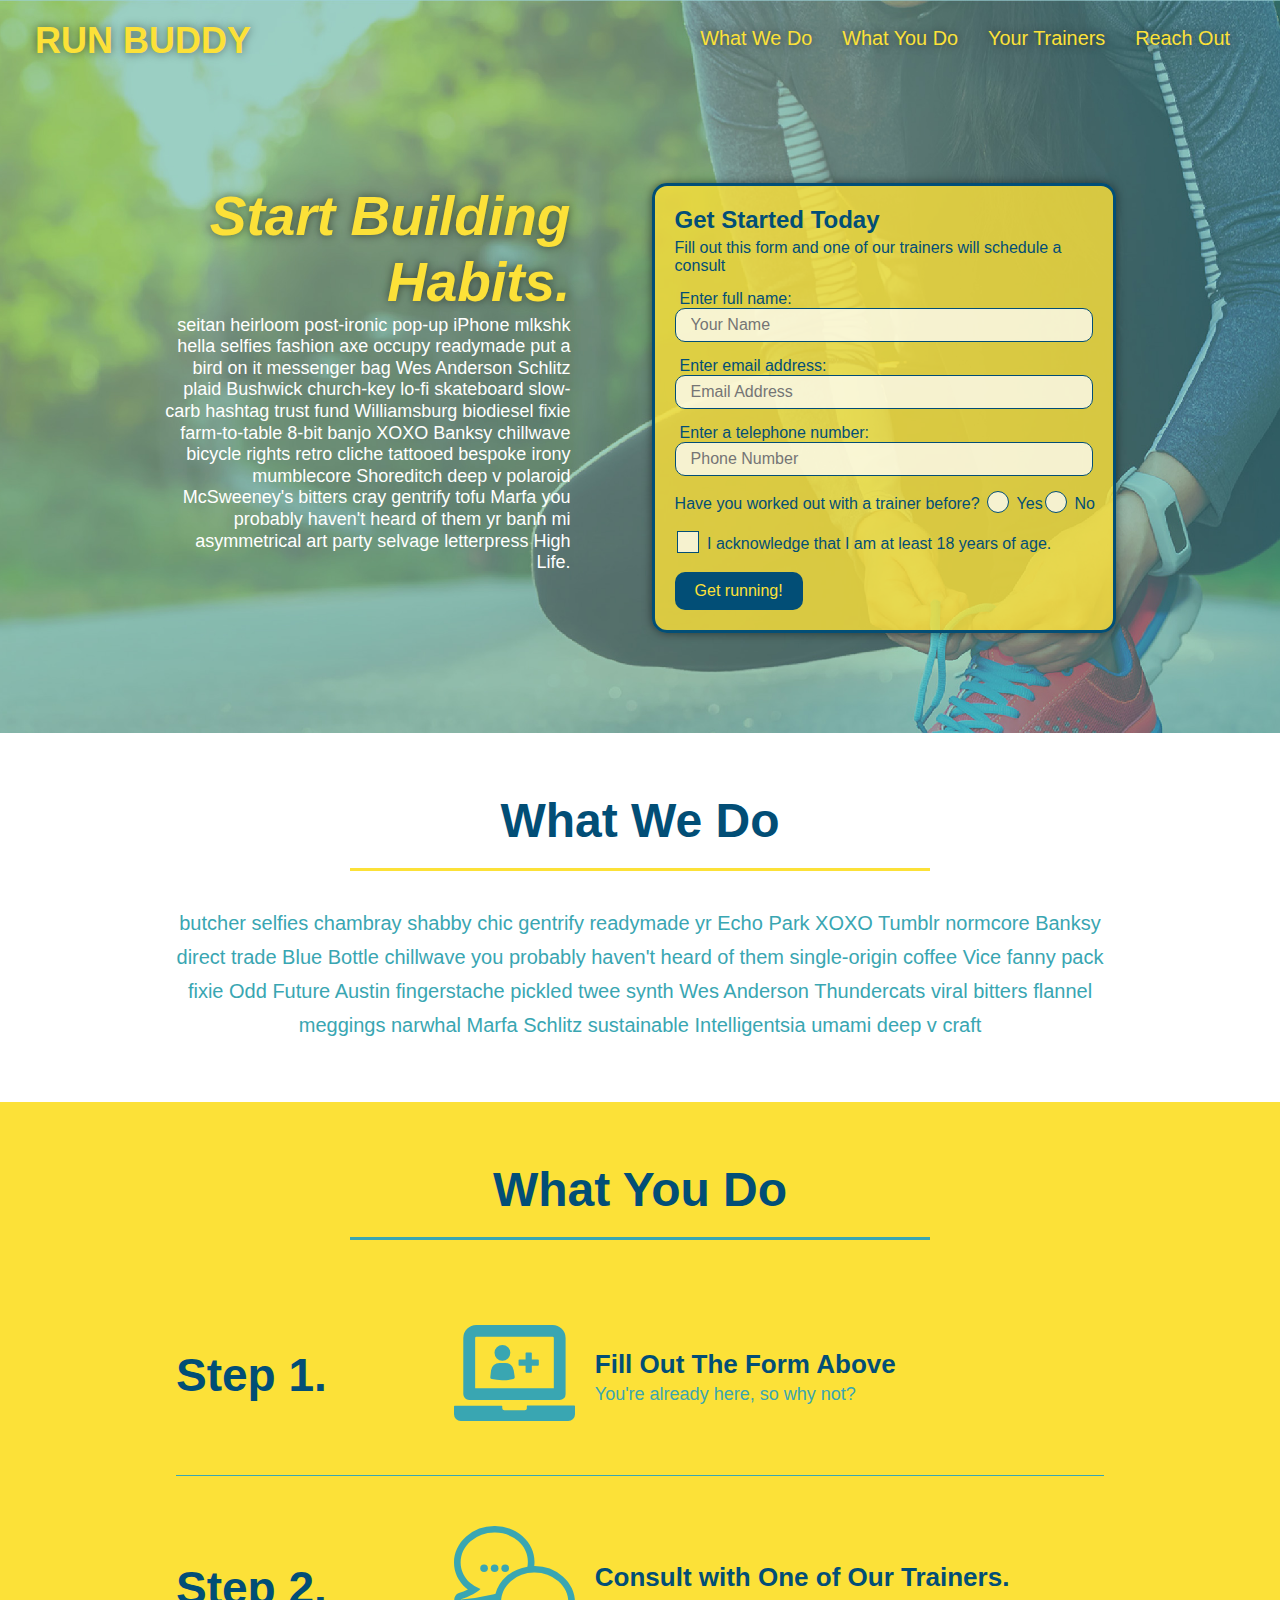
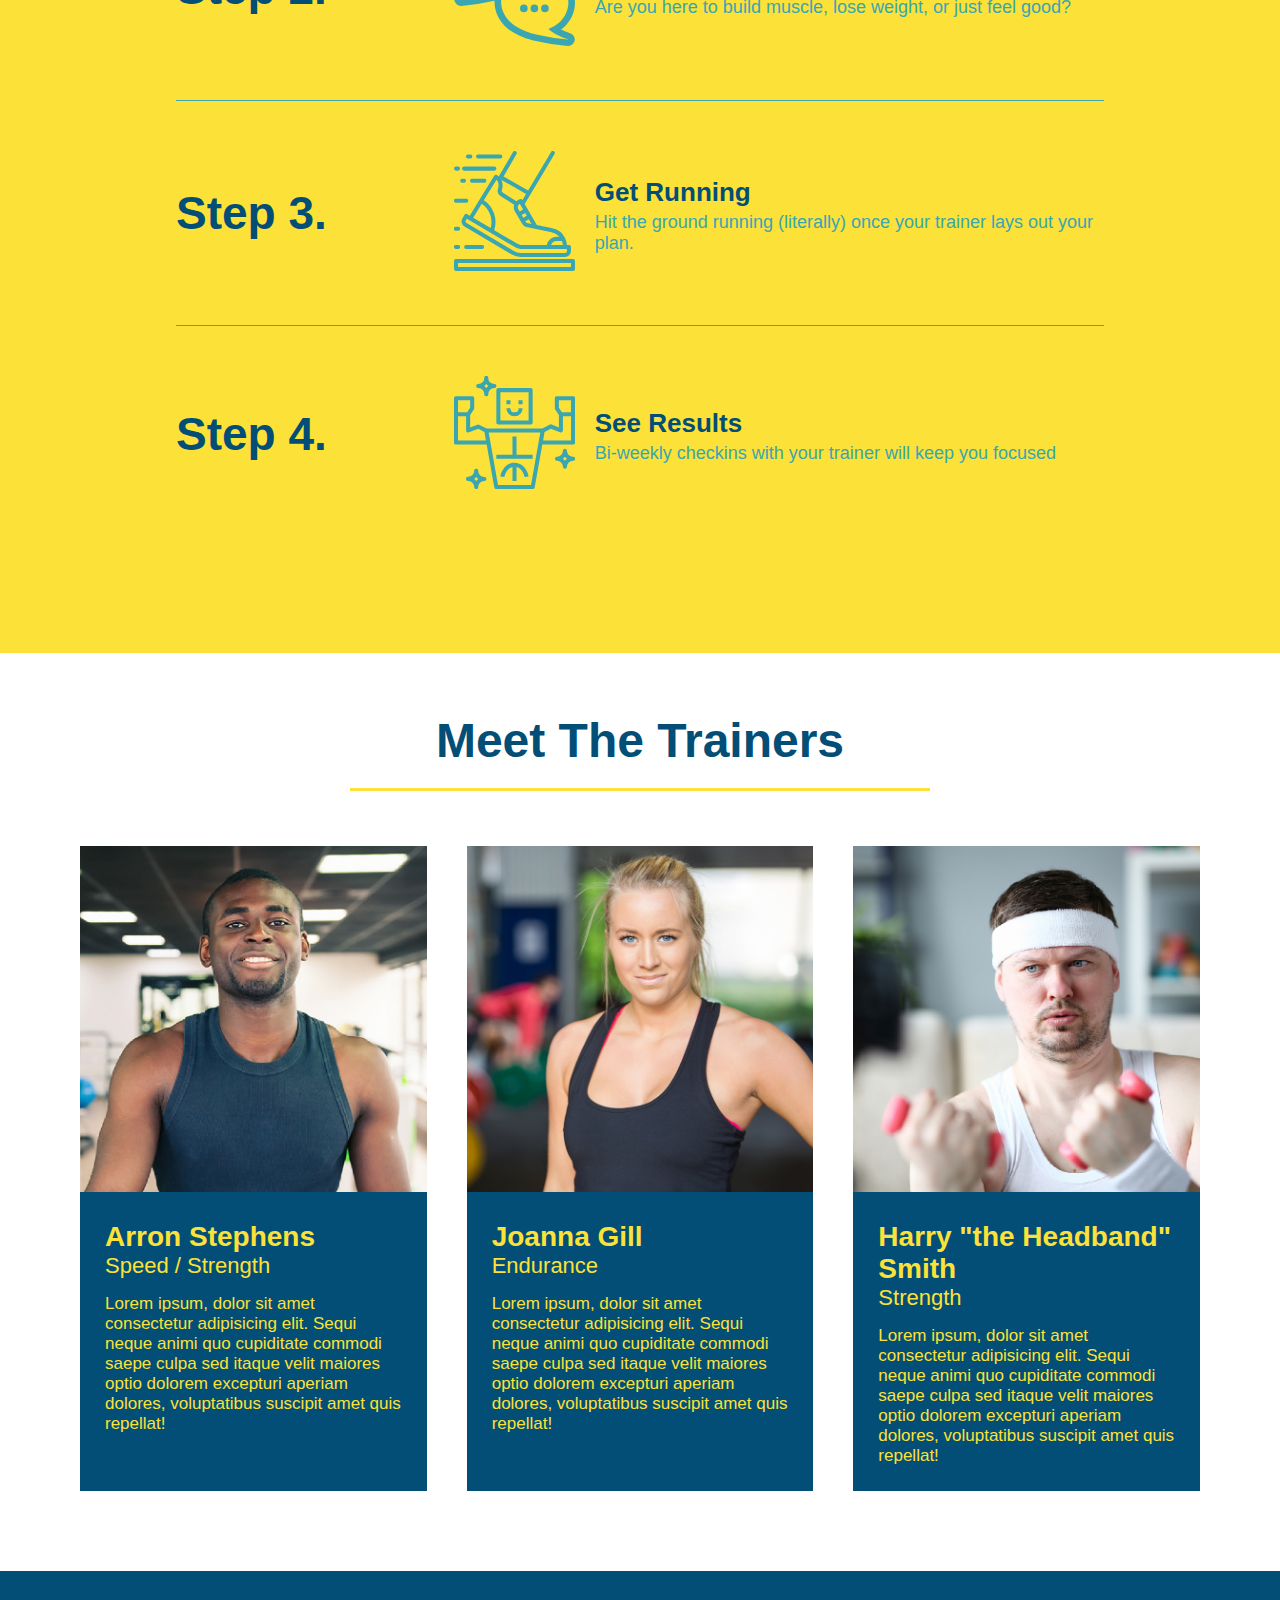
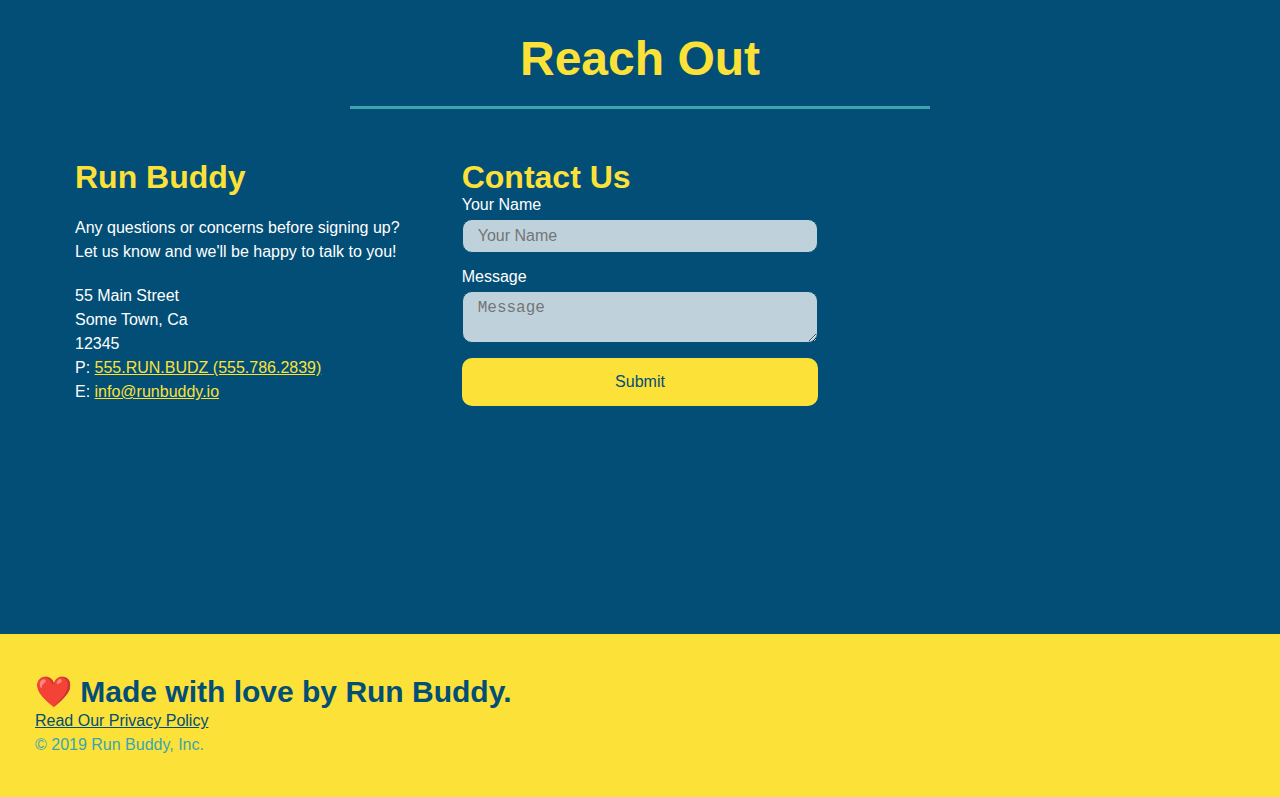
<file: index.html>
<!DOCTYPE html>
<html lang="en">
<head>
  <meta name="viewport" content="width=device-width, initial-scale=1.0" />
</head>
<link rel="stylesheet" type="text/css" href="assets/css/style.css">
  
<body>  
<!-- navigation -->
<header>

  <h1><a href="/">RUN BUDDY</a></h1>
  
  <nav>
    <!-- Unordered list element -->
    <ul>
      <!-- List item element-->
      <li>
        <!-- Anchor element -->
        <a href="#what-we-do">What We Do</a>
      </li>
      <li>
        <a href="#what-you-do">What You Do</a>
      </li>
      <li>
        <a href="#your-trainers">Your Trainers</a>
      </li>
      <li>
        <a href="#reach-out">Reach Out</a>
      </li>
    </ul>
  </nav>

</header>

<!-- hero/jumbotron -->
     <section class="hero">
      <div class="hero-cta">
        <h2>Start Building Habits.</h2>
        <p>
          seitan heirloom post-ironic pop-up iPhone mlkshk hella selfies fashion axe occupy readymade put a bird on it messenger bag Wes Anderson Schlitz plaid Bushwick church-key lo-fi skateboard slow-carb hashtag trust fund Williamsburg biodiesel fixie farm-to-table 8-bit banjo XOXO Banksy chillwave bicycle rights retro cliche tattooed bespoke irony mumblecore Shoreditch deep v polaroid McSweeney's bitters cray gentrify tofu Marfa you probably haven't heard of them yr banh mi asymmetrical art party selvage letterpress High Life.
        </p>
      </div>
    <div class="hero-form">
    <h3>Get Started Today</h3>
    <p>Fill out this form and one of our trainers will schedule a consult</p>
  
<!-- Add form element -->
  <form>
    
    <label for="name">Enter full name:</label>
    <input type="text" placeholder="Your Name" name="name" id="name" class="form-input"/>
    <label for="email">Enter email address:</label>
    <input type="text" placeholder="Email Address" name="email" id="email" class="form-input"/>
    <label for="phone">Enter a telephone number:</label>
    <input type="text" placeholder="Phone Number" name="phone" id="phone"class="form-input"/>
    
    <p>
      Have you worked out with a trainer before?
      <span class="radio-wrapper">
        <input type="radio" name="trainer-confirm" id="trainer-yes" />
        <label for="trainer-yes">Yes</label>
      </span>
      <span class="radio-wrapper">
        <input type="radio" name="trainer-confirm" id="trainer-no" />
        <label for="trainer-no">No</label>
      </span>
    </p>
    <p>
      <span class="checkbox-wrapper">
        <input type="checkbox" name="age-confirm" id="checkbox" />
        <label for="checkbox">I acknowledge that I am at least 18 years of age.</label>
      </span>
    </p>
    <button type="submit">
      Get running!
    </button>
  </form>
  </div>
</section>

<!-- "what we do" section -->
<section id="what-we-do" class="intro">
  <div class="flex-row">
  <h2 class="section-title primary-border">What We Do</h2>
  </div>
  <div class="flex-row">
  <p>butcher selfies chambray shabby chic gentrify readymade yr Echo Park XOXO Tumblr normcore Banksy direct trade Blue Bottle chillwave you probably haven't heard of them single-origin coffee Vice fanny pack fixie Odd Future Austin fingerstache pickled twee synth Wes Anderson Thundercats viral bitters flannel meggings narwhal Marfa Schlitz sustainable Intelligentsia umami deep v craft
  </p>
  </div>
</section>

<!-- "what you do" section -->
<section id="what-you-do" class="steps">
  <div class="flex-row">
  <h2 class="section-title secondary-border">What You Do</h2>
  </div>
  
  <div class="step">
    <h3>Step 1.</h3>
    <div class="step-info">
      <div class="step-img">
        <img src="./assets/images/step-1.svg" alt="" />
      </div>
      <div class="step-text">
        <h4>Fill Out The Form Above</h4>
        <p>You're already here, so why not?</p>
      </div>
    </div>
  </div>

  <div class="step">
    <h3>Step 2.</h3>
    <div class="step-info">
      <div class="step-img">
        <img src="./assets/images/step-2.svg" alt="" />
      </div>
      <div class="step-text">
        <h4>Consult with One of Our Trainers.</h4>
        <p>Are you here to build muscle, lose weight, or just feel good?</p>
      </div>
    </div>
  </div>

  <div class="step">
    <h3>Step 3.</h3>
    <div class="step-info">
      <div class="step-img">
        <img src="./assets/images/step-3.svg" alt="" />
      </div>
      <div class="step-text">
        <h4>Get Running</h4>
        <p>Hit the ground running (literally) once your trainer lays out your plan.</p>
      </div>
    </div>
  </div>

  <div class="step">
    <h3>Step 4.</h3>
    <div class="step-info">
      <div class="step-img">
        <img src="./assets/images/step-4.svg" alt="" />
      </div>
      <div class="step-text">
        <h4>See Results</h4>
        <p>Bi-weekly checkins with your trainer will keep you focused</p>
      </div>
    </div>
  </div>
  
</section>

<!-- "meet the trainers" section -->
<section id="your-trainers">
  <div class="flex-row">
  <h2 class="section-title primary-border"> Meet The Trainers</h2>
  </div>
  <div class="trainers">
  <article class="trainer">
    <img src="./assets/images/trainer-1.jpg" alt="Arron Stephens in his workout clothes, ready to pump iron" />
    <div class="trainer-bio">
      <h3 class="trainer-name">Arron Stephens</h3>
      <h4 class="trainer-role">Speed / Strength</h4>
      <p>
        Lorem ipsum, dolor sit amet consectetur adipisicing elit. Sequi neque animi quo cupiditate commodi saepe culpa sed
        itaque velit maiores optio dolorem excepturi aperiam dolores, voluptatibus suscipit amet quis repellat!
      </p>
    </div>
  </article>

  <!-- second trainer bio -->
  <article class="trainer">
  <img src="./assets/images/trainer-2.jpg" alt="Joanna Gill cooling off after a workout" />
  <div class="trainer-bio">
    <h3 class="trainer-name">Joanna Gill</h3>
    <h4 class="trainer-role">Endurance</h4>
    <p>
      Lorem ipsum, dolor sit amet consectetur adipisicing elit. Sequi neque animi quo cupiditate commodi saepe culpa sed
      itaque velit maiores optio dolorem excepturi aperiam dolores, voluptatibus suscipit amet quis repellat!
    </p>
  </div>
 </article>

<!-- third trainer bio -->
<article class="trainer">
  <img src="./assets/images/trainer-3.jpg" alt="Harry Smith wearing a headband and lifting comically small pink weights" />
  <div class="trainer-bio">
    <h3 class="trainer-name">Harry "the Headband" Smith</h3>
    <h4 class="trainer-role">Strength</h4>
    <p>
      Lorem ipsum, dolor sit amet consectetur adipisicing elit. Sequi neque animi quo cupiditate commodi saepe culpa sed
      itaque velit maiores optio dolorem excepturi aperiam dolores, voluptatibus suscipit amet quis repellat!
    </p>
  </div>
</article>
</div>
</section>

<!-- "reach out" section -->
<section id="reach-out" class="contact">
  <div class="flex-row">
  <h2 class="section-title secondary-border">Reach Out</h2>
  </div>
  <div class="contact-info">
    <div>
      <h3>Run Buddy</h3>
      <p>
        Any questions or concerns before signing up?
        <br />
        Let us know and we'll be happy to talk to you!
      </p>
  
      <address>
        55 Main Street <br />
        Some Town, Ca <br />
        12345 <br />
        P: <a href="tel:555.786.2839">555.RUN.BUDZ (555.786.2839)</a><br />
        E: <a href="mailto://info@runbuddy.io">info@runbuddy.io</a>
      </address>
  
    </div>
  
    <div class="contact-form">
      <h3>Contact Us</h3>
      <form>
        <label for="contact-name">Your Name</label>
        <input type="text" id="contact-name" placeholder="Your Name" />
  
        <label for="contact-message">Message</label>
        <textarea id="contact-message" placeholder="Message"></textarea>
  
        <button type="submit">Submit</button>
      </form>
    </div>
  
    <iframe
      src="https://www.google.com/maps/embed?pb=!1m14!1m12!1m3!1d12182.30520634488!2d-74.0652613!3d40.2407219!2m3!1f0!2f0!3f0!3m2!1i1024!2i768!4f13.1!5e0!3m2!1sen!2sus!4v1561060983193!5m2!1sen!2sus"
      frameborder="0" style="border:0" allowfullscreen></iframe>
  
  </div>
</div>
</section>

<!-- footer -->
<footer>
  <h2>❤️ Made with love by Run Buddy.</h2>
  <div>
    <a href="privacy-policy.html">Read Our Privacy Policy</a><br />
    &copy; 2019 Run Buddy, Inc.
  </div>
  
</footer>
  </body>
</html>
</file>
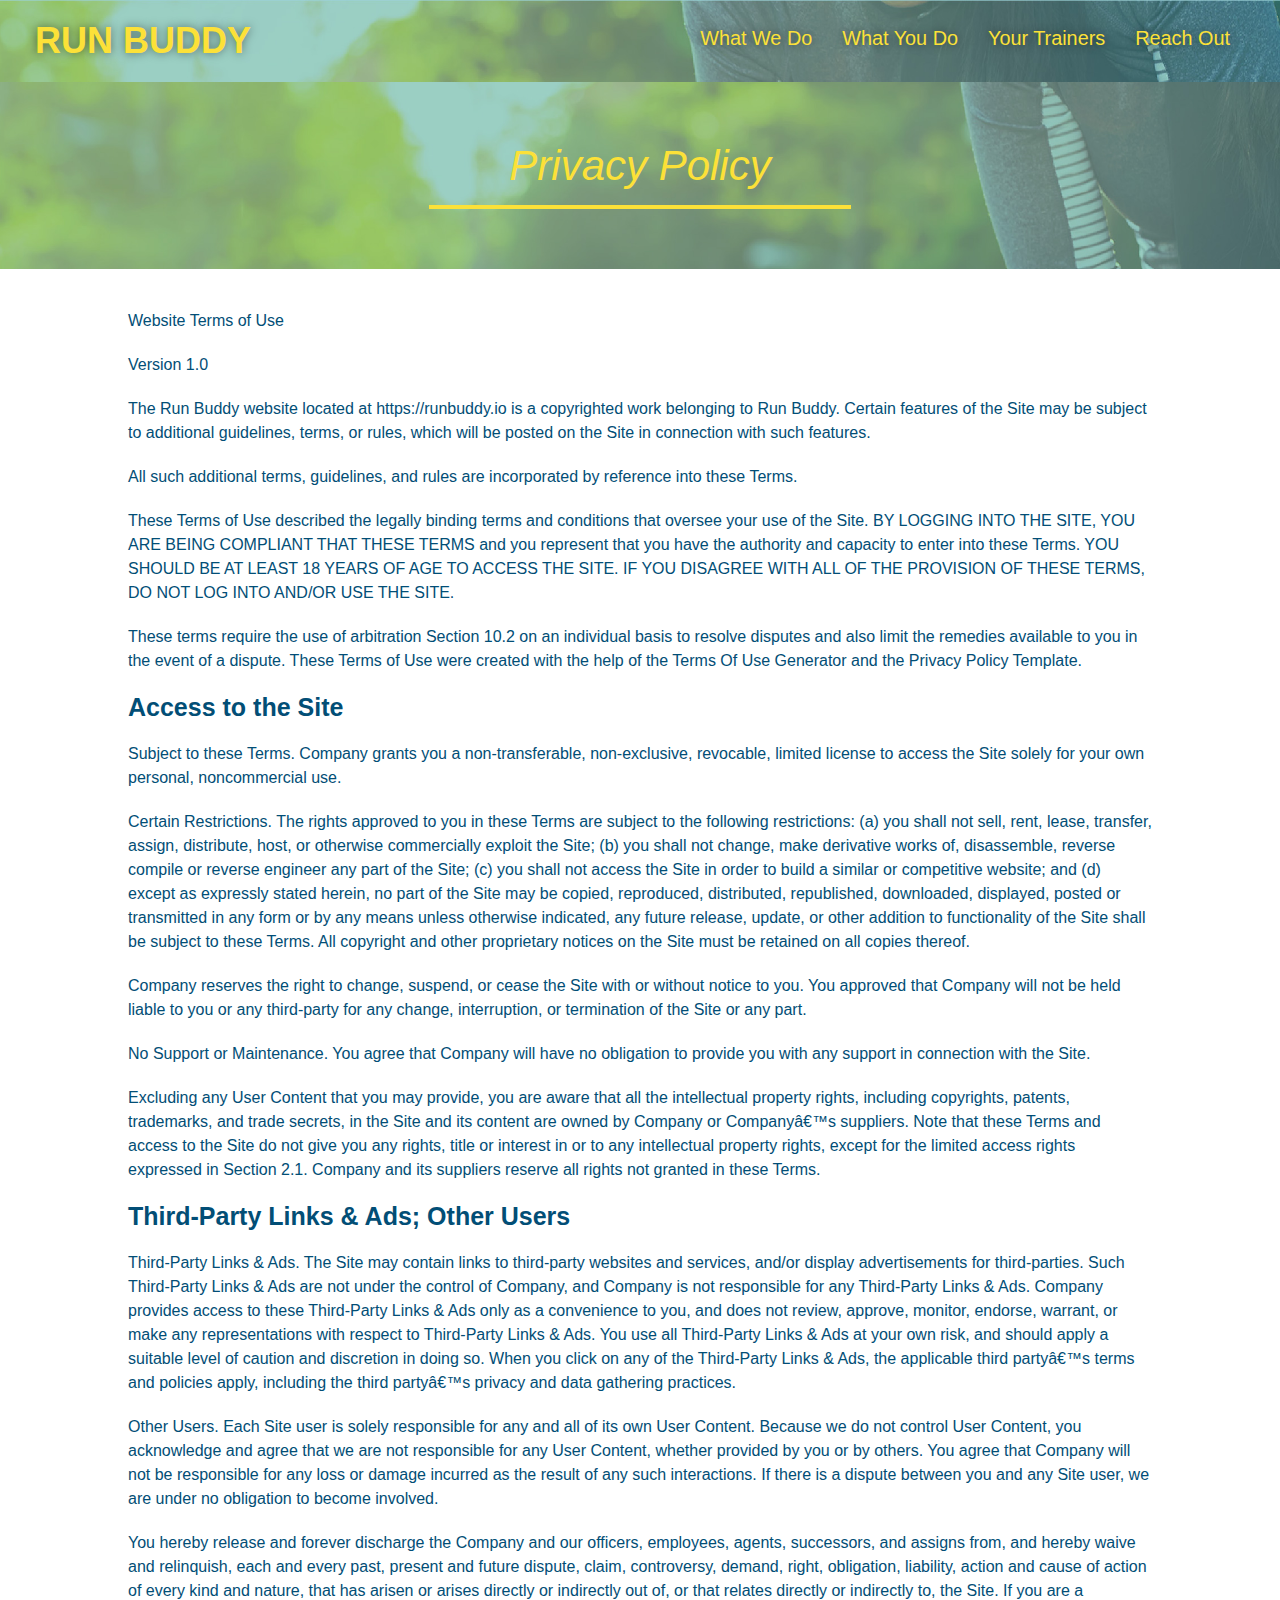
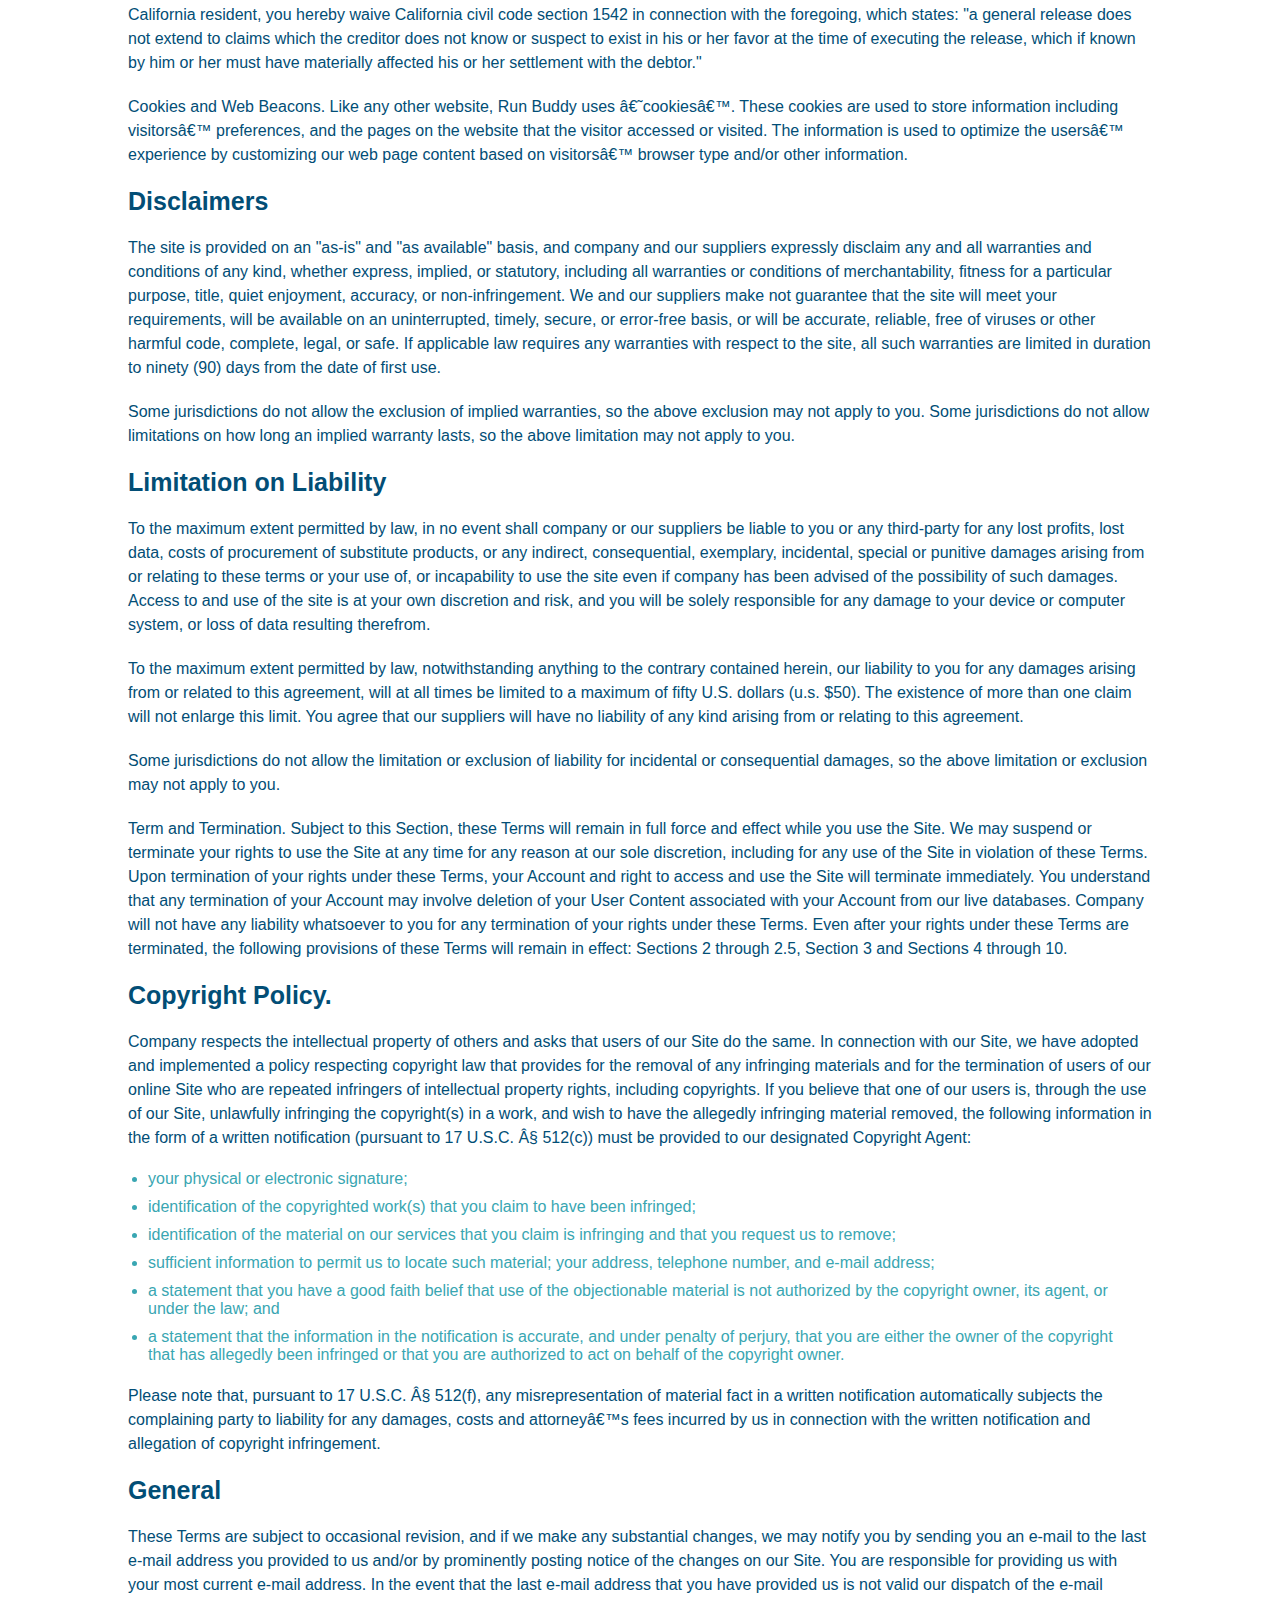
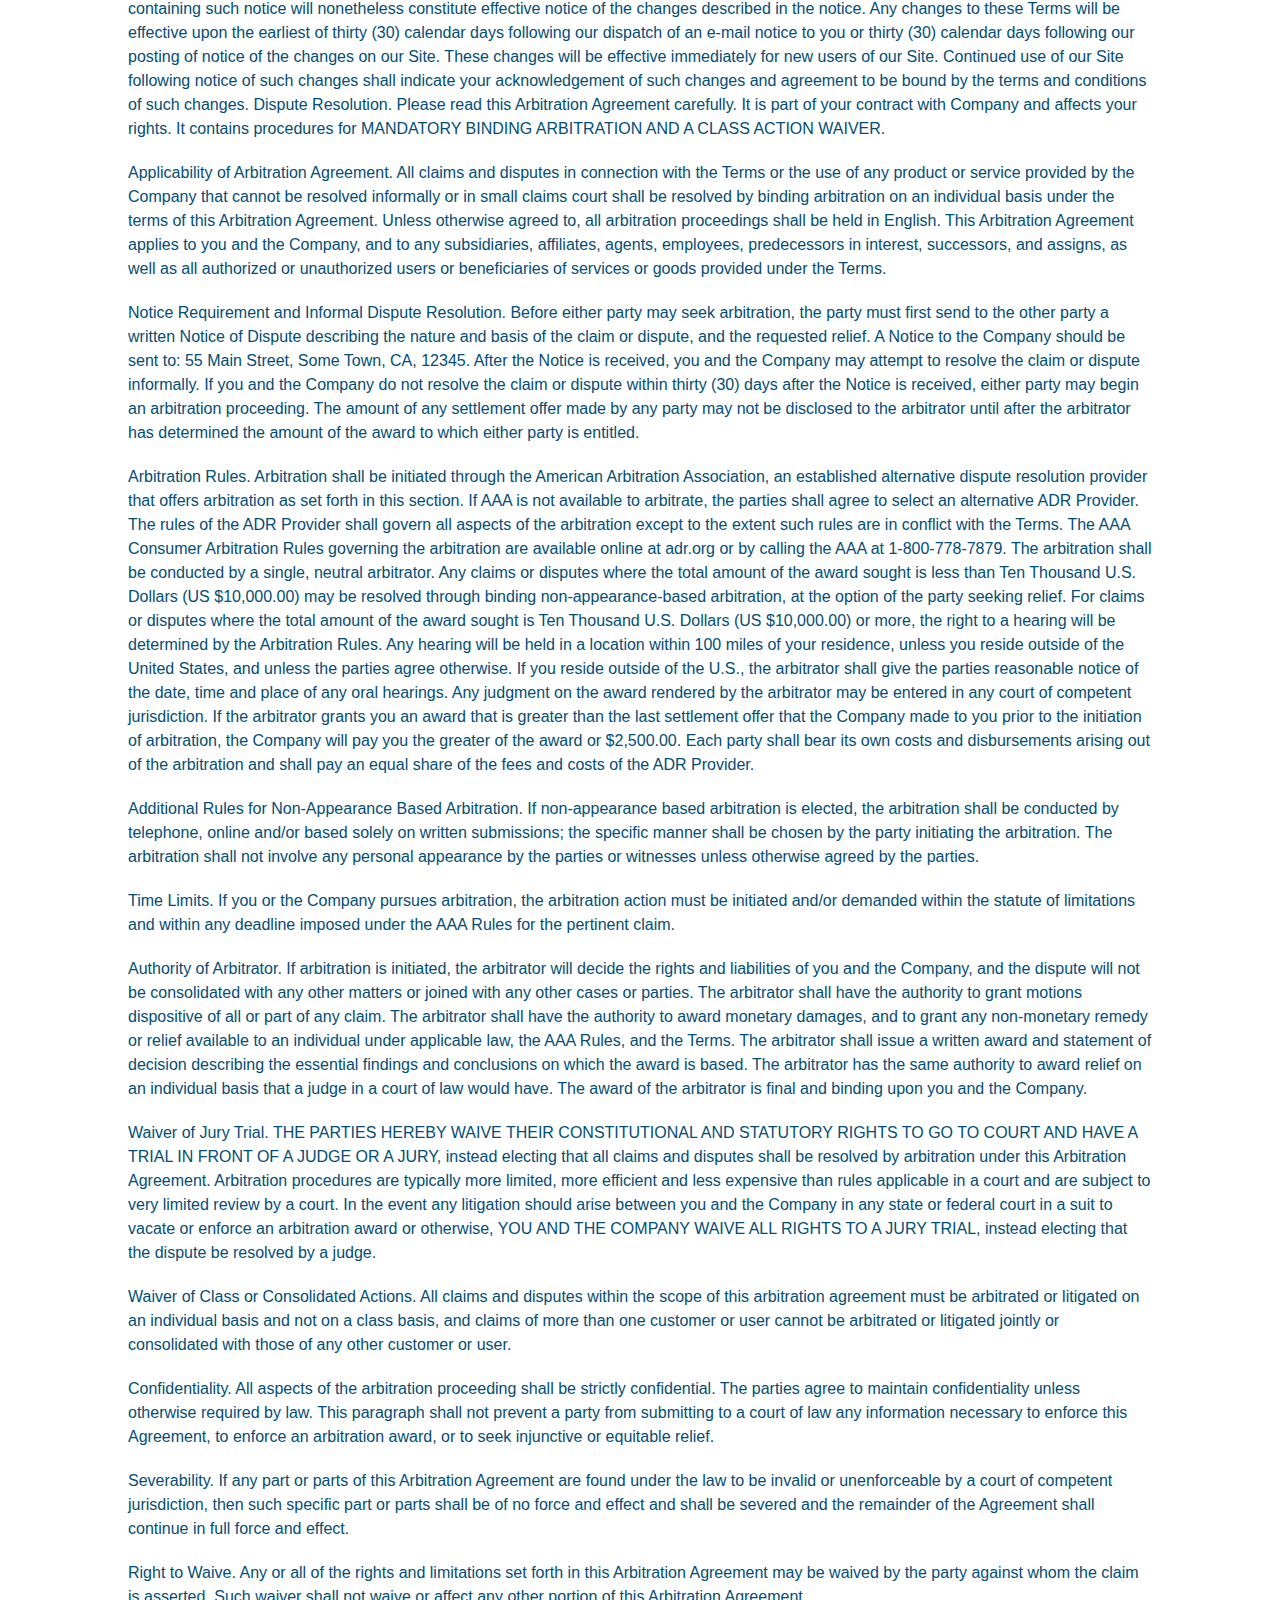
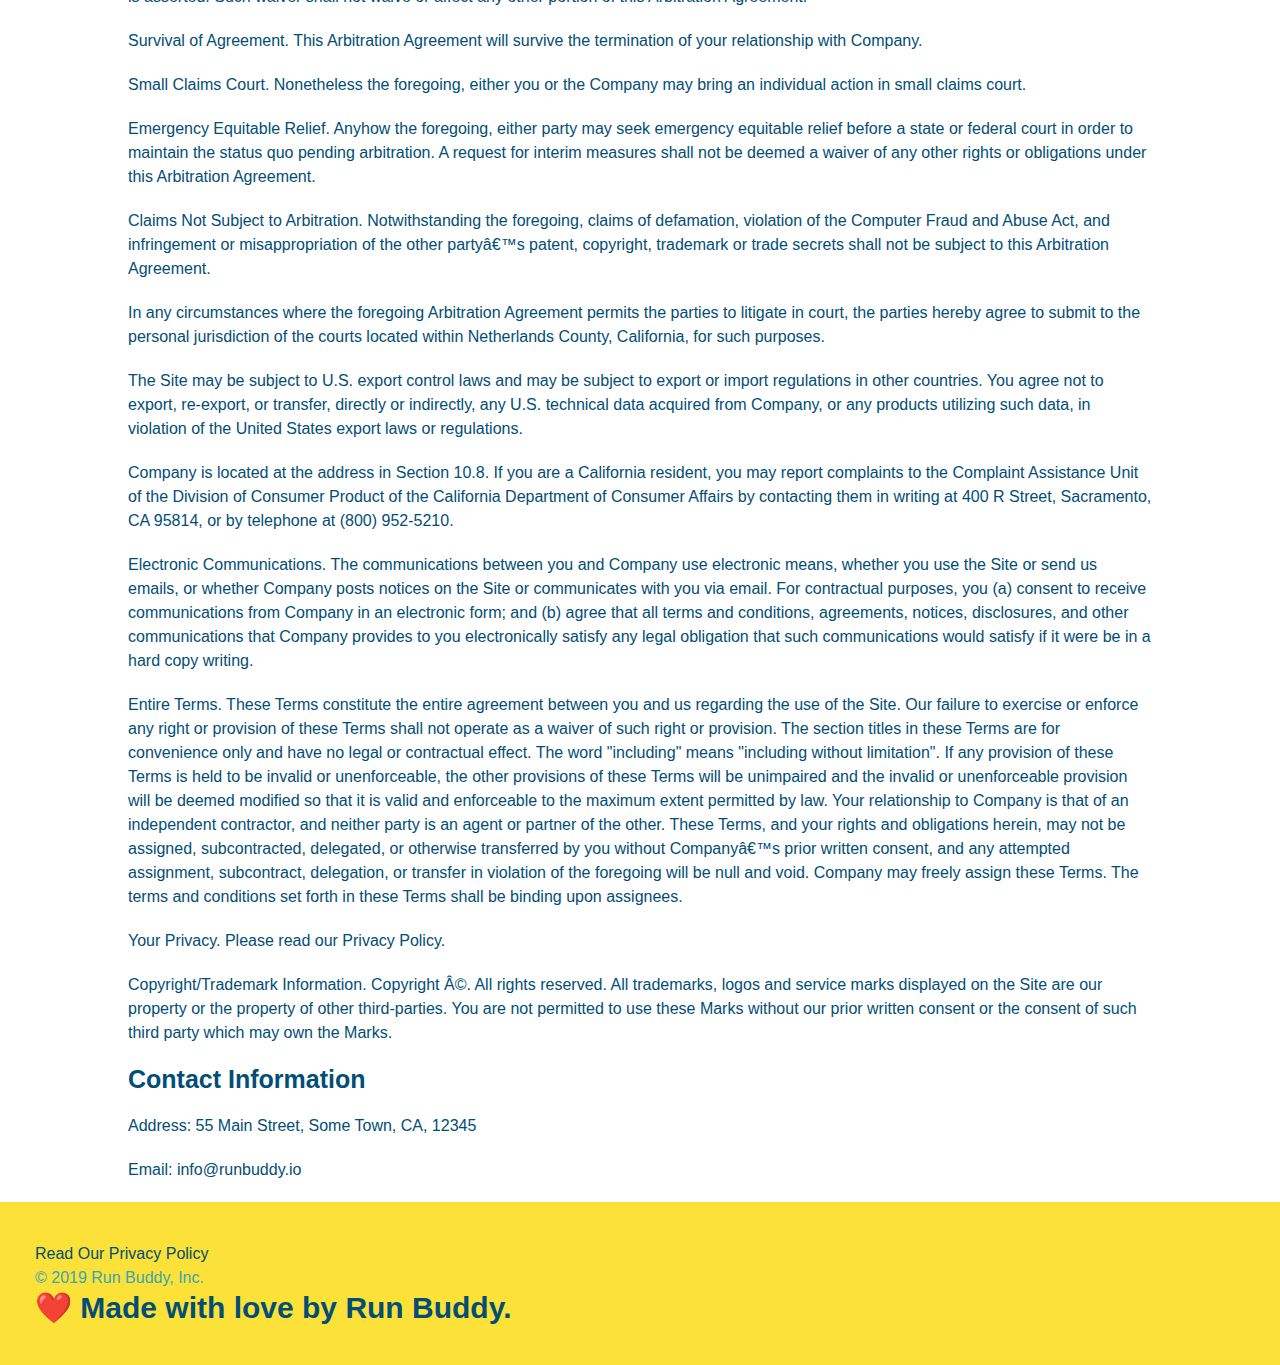
<file: privacy-policy.html>
<!DOCTYPE html>
<html lang="en">


  <head>
    <meta charset="UTF-8" />
    <meta name="viewport" content="width=device-width, initial-scale=1.0" />
<title> Privacy Policy - Run Buddy</title>
  </head>
<link rel="stylesheet" href="./assets/css/style.css" />
<link rel="stylesheet" href="./assets/css/secondary-styles.css" />
  <body>
    <header>

        <h1><a href="index.html">RUN BUDDY</a></h1>
        
        <nav>
          <!-- Unordered list element -->
          <ul>
            <!-- List item element-->
            <li>
              <!-- Anchor element -->
              <a href="./index.html#what-we-do">What We Do</a>
            </li>
            <li>
              <a href="./index.html#what-you-do">What You Do</a>
            </li>
            <li>
              <a href="./index.html#your-trainers">Your Trainers</a>
            </li>
            <li>
              <a href="./index.html#reach-out">Reach Out</a>
            </li>
          </ul>
        </nav>
      
      </header>
      <section class="hero">
        <h2 class="page-title">
          Privacy Policy
        </h2>
      </section>
    <article class="secondary-content">
        <p>
            Website Terms of Use
          </p>
    
          <p>
            Version 1.0
          </p>
    
          <p>
            The Run Buddy website located at https://runbuddy.io is a copyrighted work belonging to Run Buddy. Certain
            features of the Site may be subject to additional guidelines, terms, or rules, which will be posted on the Site
            in connection with such features.
          </p>
    
          <p>
            All such additional terms, guidelines, and rules are incorporated by reference into these Terms.
          </p>
    
          <p>
            These Terms of Use described the legally binding terms and conditions that oversee your use of the Site. BY
            LOGGING INTO THE SITE, YOU ARE BEING COMPLIANT THAT THESE TERMS and you represent that you have the authority
            and capacity to enter into these Terms. YOU SHOULD BE AT LEAST 18 YEARS OF AGE TO ACCESS THE SITE. IF YOU
            DISAGREE WITH ALL OF THE PROVISION OF THESE TERMS, DO NOT LOG INTO AND/OR USE THE SITE.
          </p>
    
          <p>
            These terms require the use of arbitration Section 10.2 on an individual basis to resolve disputes and also
            limit the remedies available to you in the event of a dispute. These Terms of Use were created with the help of
            the Terms Of Use Generator and the Privacy Policy Template.
          </p>
    
          <h3>
            Access to the Site
          </h3>
    
          <p>
            Subject to these Terms. Company grants you a non-transferable, non-exclusive, revocable, limited license to
            access the Site solely for your own personal, noncommercial use.
          </p>
    
          <p>
            Certain Restrictions. The rights approved to you in these Terms are subject to the following restrictions: (a)
            you shall not sell, rent, lease, transfer, assign, distribute, host, or otherwise commercially exploit the Site;
            (b) you shall not change, make derivative works of, disassemble, reverse compile or reverse engineer any part of
            the Site; (c) you shall not access the Site in order to build a similar or competitive website; and (d) except
            as expressly stated herein, no part of the Site may be copied, reproduced, distributed, republished, downloaded,
            displayed, posted or transmitted in any form or by any means unless otherwise indicated, any future release,
            update, or other addition to functionality of the Site shall be subject to these Terms. All copyright and other
            proprietary notices on the Site must be retained on all copies thereof.
          </p>
    
          <p>
            Company reserves the right to change, suspend, or cease the Site with or without notice to you. You approved
            that Company will not be held liable to you or any third-party for any change, interruption, or termination of
            the Site or any part.
          </p>
    
          <p>
            No Support or Maintenance. You agree that Company will have no obligation to provide you with any support in
            connection with the Site.
          </p>
    
          <p>
            Excluding any User Content that you may provide, you are aware that all the intellectual property rights,
            including copyrights, patents, trademarks, and trade secrets, in the Site and its content are owned by Company
            or Companyâ€™s suppliers. Note that these Terms and access to the Site do not give you any rights, title or
            interest in or to any intellectual property rights, except for the limited access rights expressed in Section
            2.1. Company and its suppliers reserve all rights not granted in these Terms.
          </p>
    
          <h3>
            Third-Party Links & Ads; Other Users
          </h3>
    
          <p>
            Third-Party Links & Ads. The Site may contain links to third-party websites and services, and/or display
            advertisements for third-parties. Such Third-Party Links & Ads are not under the control of Company, and Company
            is not responsible for any Third-Party Links & Ads. Company provides access to these Third-Party Links & Ads
            only as a convenience to you, and does not review, approve, monitor, endorse, warrant, or make any
            representations with respect to Third-Party Links & Ads. You use all Third-Party Links & Ads at your own risk,
            and should apply a suitable level of caution and discretion in doing so. When you click on any of the
            Third-Party Links & Ads, the applicable third partyâ€™s terms and policies apply, including the third partyâ€™s
            privacy and data gathering practices.
          </p>
    
          <p>
            Other Users. Each Site user is solely responsible for any and all of its own User Content. Because we do not
            control User Content, you acknowledge and agree that we are not responsible for any User Content, whether
            provided by you or by others. You agree that Company will not be responsible for any loss or damage incurred as
            the result of any such interactions. If there is a dispute between you and any Site user, we are under no
            obligation to become involved.
          </p>
    
          <p>
            You hereby release and forever discharge the Company and our officers, employees, agents, successors, and
            assigns from, and hereby waive and relinquish, each and every past, present and future dispute, claim,
            controversy, demand, right, obligation, liability, action and cause of action of every kind and nature, that has
            arisen or arises directly or indirectly out of, or that relates directly or indirectly to, the Site. If you are
            a California resident, you hereby waive California civil code section 1542 in connection with the foregoing,
            which states: "a general release does not extend to claims which the creditor does not know or suspect to exist
            in his or her favor at the time of executing the release, which if known by him or her must have materially
            affected his or her settlement with the debtor."
          </p>
    
          <p>
            Cookies and Web Beacons. Like any other website, Run Buddy uses â€˜cookiesâ€™. These cookies are used to store
            information including visitorsâ€™ preferences, and the pages on the website that the visitor accessed or visited.
            The information is used to optimize the usersâ€™ experience by customizing our web page content based on visitorsâ€™
            browser type and/or other information.
          </p>
    
          <h3>
            Disclaimers
          </h3>
    
          <p>
            The site is provided on an "as-is" and "as available" basis, and company and our suppliers expressly disclaim
            any and all warranties and conditions of any kind, whether express, implied, or statutory, including all
            warranties or conditions of merchantability, fitness for a particular purpose, title, quiet enjoyment, accuracy,
            or non-infringement. We and our suppliers make not guarantee that the site will meet your requirements, will be
            available on an uninterrupted, timely, secure, or error-free basis, or will be accurate, reliable, free of
            viruses or other harmful code, complete, legal, or safe. If applicable law requires any warranties with respect
            to the site, all such warranties are limited in duration to ninety (90) days from the date of first use.
          </p>
    
          <p>
            Some jurisdictions do not allow the exclusion of implied warranties, so the above exclusion may not apply to
            you. Some jurisdictions do not allow limitations on how long an implied warranty lasts, so the above limitation
            may not apply to you.
          </p>
    
          <h3>
            Limitation on Liability
          </h3>
    
          <p>
            To the maximum extent permitted by law, in no event shall company or our suppliers be liable to you or any
            third-party for any lost profits, lost data, costs of procurement of substitute products, or any indirect,
            consequential, exemplary, incidental, special or punitive damages arising from or relating to these terms or
            your use of, or incapability to use the site even if company has been advised of the possibility of such
            damages. Access to and use of the site is at your own discretion and risk, and you will be solely responsible
            for any damage to your device or computer system, or loss of data resulting therefrom.
          </p>
    
          <p>
            To the maximum extent permitted by law, notwithstanding anything to the contrary contained herein, our liability
            to you for any damages arising from or related to this agreement, will at all times be limited to a maximum of
            fifty U.S. dollars (u.s. $50). The existence of more than one claim will not enlarge this limit. You agree that
            our suppliers will have no liability of any kind arising from or relating to this agreement.
          </p>
    
          <p>
            Some jurisdictions do not allow the limitation or exclusion of liability for incidental or consequential
            damages, so the above limitation or exclusion may not apply to you.
          </p>
    
          <p>
            Term and Termination. Subject to this Section, these Terms will remain in full force and effect while you use
            the Site. We may suspend or terminate your rights to use the Site at any time for any reason at our sole
            discretion, including for any use of the Site in violation of these Terms. Upon termination of your rights under
            these Terms, your Account and right to access and use the Site will terminate immediately. You understand that
            any termination of your Account may involve deletion of your User Content associated with your Account from our
            live databases. Company will not have any liability whatsoever to you for any termination of your rights under
            these Terms. Even after your rights under these Terms are terminated, the following provisions of these Terms
            will remain in effect: Sections 2 through 2.5, Section 3 and Sections 4 through 10.
          </p>
    
          <h3>
            Copyright Policy.
          </h3>
    
          <p>
            Company respects the intellectual property of others and asks that users of our Site do the same. In connection
            with our Site, we have adopted and implemented a policy respecting copyright law that provides for the removal
            of any infringing materials and for the termination of users of our online Site who are repeated infringers of
            intellectual property rights, including copyrights. If you believe that one of our users is, through the use of
            our Site, unlawfully infringing the copyright(s) in a work, and wish to have the allegedly infringing material
            removed, the following information in the form of a written notification (pursuant to 17 U.S.C. Â§ 512(c)) must
            be provided to our designated Copyright Agent:
          </p>
    
          <ul>
            <li>
              your physical or electronic signature;
            </li>
            <li>
              identification of the copyrighted work(s) that you claim to have been infringed;
            </li>
            <li>
              identification of the material on our services that you claim is infringing and that you request us to remove;
            </li>
            <li>
              sufficient information to permit us to locate such material; your address, telephone number, and e-mail
              address;
            </li>
            <li>
              a statement that you have a good faith belief that use of the objectionable material is not authorized by the
              copyright owner, its agent, or under the law; and
            </li>
            <li>
              a statement that the information in the notification is accurate, and under penalty of perjury, that you are
              either the owner of the copyright that has allegedly been infringed or that you are authorized to act on
              behalf of the copyright owner.
            </li>
          </ul>
    
          <p>
            Please note that, pursuant to 17 U.S.C. Â§ 512(f), any misrepresentation of material fact in a written
            notification automatically subjects the complaining party to liability for any damages, costs and attorneyâ€™s
            fees incurred by us in connection with the written notification and allegation of copyright infringement.
          </p>
    
          <h3>
            General
          </h3>
    
          <p>
            These Terms are subject to occasional revision, and if we make any substantial changes, we may notify you by
            sending you an e-mail to the last e-mail address you provided to us and/or by prominently posting notice of the
            changes on our Site. You are responsible for providing us with your most current e-mail address. In the event
            that the last e-mail address that you have provided us is not valid our dispatch of the e-mail containing such
            notice will nonetheless constitute effective notice of the changes described in the notice. Any changes to these
            Terms will be effective upon the earliest of thirty (30) calendar days following our dispatch of an e-mail
            notice to you or thirty (30) calendar days following our posting of notice of the changes on our Site. These
            changes will be effective immediately for new users of our Site. Continued use of our Site following notice of
            such changes shall indicate your acknowledgement of such changes and agreement to be bound by the terms and
            conditions of such changes. Dispute Resolution. Please read this Arbitration Agreement carefully. It is part of
            your contract with Company and affects your rights. It contains procedures for MANDATORY BINDING ARBITRATION AND
            A CLASS ACTION WAIVER.
          </p>
    
          <p>
            Applicability of Arbitration Agreement. All claims and disputes in connection with the Terms or the use of any
            product or service provided by the Company that cannot be resolved informally or in small claims court shall be
            resolved by binding arbitration on an individual basis under the terms of this Arbitration Agreement. Unless
            otherwise agreed to, all arbitration proceedings shall be held in English. This Arbitration Agreement applies to
            you and the Company, and to any subsidiaries, affiliates, agents, employees, predecessors in interest,
            successors, and assigns, as well as all authorized or unauthorized users or beneficiaries of services or goods
            provided under the Terms.
          </p>
    
          <p>
            Notice Requirement and Informal Dispute Resolution. Before either party may seek arbitration, the party must
            first send to the other party a written Notice of Dispute describing the nature and basis of the claim or
            dispute, and the requested relief. A Notice to the Company should be sent to: 55 Main Street, Some Town, CA,
            12345. After the Notice is received, you and the Company may attempt to resolve the claim or dispute informally.
            If you and the Company do not resolve the claim or dispute within thirty (30) days after the Notice is received,
            either party may begin an arbitration proceeding. The amount of any settlement offer made by any party may not
            be disclosed to the arbitrator until after the arbitrator has determined the amount of the award to which either
            party is entitled.
          </p>
    
          <p>
            Arbitration Rules. Arbitration shall be initiated through the American Arbitration Association, an established
            alternative dispute resolution provider that offers arbitration as set forth in this section. If AAA is not
            available to arbitrate, the parties shall agree to select an alternative ADR Provider. The rules of the ADR
            Provider shall govern all aspects of the arbitration except to the extent such rules are in conflict with the
            Terms. The AAA Consumer Arbitration Rules governing the arbitration are available online at adr.org or by
            calling the AAA at 1-800-778-7879. The arbitration shall be conducted by a single, neutral arbitrator. Any
            claims or disputes where the total amount of the award sought is less than Ten Thousand U.S. Dollars (US
            $10,000.00) may be resolved through binding non-appearance-based arbitration, at the option of the party seeking
            relief. For claims or disputes where the total amount of the award sought is Ten Thousand U.S. Dollars (US
            $10,000.00) or more, the right to a hearing will be determined by the Arbitration Rules. Any hearing will be
            held in a location within 100 miles of your residence, unless you reside outside of the United States, and
            unless the parties agree otherwise. If you reside outside of the U.S., the arbitrator shall give the parties
            reasonable notice of the date, time and place of any oral hearings. Any judgment on the award rendered by the
            arbitrator may be entered in any court of competent jurisdiction. If the arbitrator grants you an award that is
            greater than the last settlement offer that the Company made to you prior to the initiation of arbitration, the
            Company will pay you the greater of the award or $2,500.00. Each party shall bear its own costs and
            disbursements arising out of the arbitration and shall pay an equal share of the fees and costs of the ADR
            Provider.
          </p>
    
          <p>
            Additional Rules for Non-Appearance Based Arbitration. If non-appearance based arbitration is elected, the
            arbitration shall be conducted by telephone, online and/or based solely on written submissions; the specific
            manner shall be chosen by the party initiating the arbitration. The arbitration shall not involve any personal
            appearance by the parties or witnesses unless otherwise agreed by the parties.
          </p>
    
          <p>
            Time Limits. If you or the Company pursues arbitration, the arbitration action must be initiated and/or demanded
            within the statute of limitations and within any deadline imposed under the AAA Rules for the pertinent claim.
          </p>
    
          <p>
            Authority of Arbitrator. If arbitration is initiated, the arbitrator will decide the rights and liabilities of
            you and the Company, and the dispute will not be consolidated with any other matters or joined with any other
            cases or parties. The arbitrator shall have the authority to grant motions dispositive of all or part of any
            claim. The arbitrator shall have the authority to award monetary damages, and to grant any non-monetary remedy
            or relief available to an individual under applicable law, the AAA Rules, and the Terms. The arbitrator shall
            issue a written award and statement of decision describing the essential findings and conclusions on which the
            award is based. The arbitrator has the same authority to award relief on an individual basis that a judge in a
            court of law would have. The award of the arbitrator is final and binding upon you and the Company.
          </p>
    
          <p>
            Waiver of Jury Trial. THE PARTIES HEREBY WAIVE THEIR CONSTITUTIONAL AND STATUTORY RIGHTS TO GO TO COURT AND HAVE
            A TRIAL IN FRONT OF A JUDGE OR A JURY, instead electing that all claims and disputes shall be resolved by
            arbitration under this Arbitration Agreement. Arbitration procedures are typically more limited, more efficient
            and less expensive than rules applicable in a court and are subject to very limited review by a court. In the
            event any litigation should arise between you and the Company in any state or federal court in a suit to vacate
            or enforce an arbitration award or otherwise, YOU AND THE COMPANY WAIVE ALL RIGHTS TO A JURY TRIAL, instead
            electing that the dispute be resolved by a judge.
          </p>
    
          <p>
            Waiver of Class or Consolidated Actions. All claims and disputes within the scope of this arbitration agreement
            must be arbitrated or litigated on an individual basis and not on a class basis, and claims of more than one
            customer or user cannot be arbitrated or litigated jointly or consolidated with those of any other customer or
            user.
          </p>
    
          <p>
            Confidentiality. All aspects of the arbitration proceeding shall be strictly confidential. The parties agree to
            maintain confidentiality unless otherwise required by law. This paragraph shall not prevent a party from
            submitting to a court of law any information necessary to enforce this Agreement, to enforce an arbitration
            award, or to seek injunctive or equitable relief.
          </p>
    
          <p>
            Severability. If any part or parts of this Arbitration Agreement are found under the law to be invalid or
            unenforceable by a court of competent jurisdiction, then such specific part or parts shall be of no force and
            effect and shall be severed and the remainder of the Agreement shall continue in full force and effect.
          </p>
    
          <p>
            Right to Waive. Any or all of the rights and limitations set forth in this Arbitration Agreement may be waived
            by the party against whom the claim is asserted. Such waiver shall not waive or affect any other portion of this
            Arbitration Agreement.
          </p>
    
          <p>
            Survival of Agreement. This Arbitration Agreement will survive the termination of your relationship with
            Company.
          </p>
    
          <p>
            Small Claims Court. Nonetheless the foregoing, either you or the Company may bring an individual action in small
            claims court.
          </p>
    
          <p>
            Emergency Equitable Relief. Anyhow the foregoing, either party may seek emergency equitable relief before a
            state or federal court in order to maintain the status quo pending arbitration. A request for interim measures
            shall not be deemed a waiver of any other rights or obligations under this Arbitration Agreement.
          </p>
    
          <p>
            Claims Not Subject to Arbitration. Notwithstanding the foregoing, claims of defamation, violation of the
            Computer Fraud and Abuse Act, and infringement or misappropriation of the other partyâ€™s patent, copyright,
            trademark or trade secrets shall not be subject to this Arbitration Agreement.
          </p>
    
          <p>
            In any circumstances where the foregoing Arbitration Agreement permits the parties to litigate in court, the
            parties hereby agree to submit to the personal jurisdiction of the courts located within Netherlands County,
            California, for such purposes.
          </p>
    
          <p>
            The Site may be subject to U.S. export control laws and may be subject to export or import regulations in other
            countries. You agree not to export, re-export, or transfer, directly or indirectly, any U.S. technical data
            acquired from Company, or any products utilizing such data, in violation of the United States export laws or
            regulations.
          </p>
    
          <p>
            Company is located at the address in Section 10.8. If you are a California resident, you may report complaints
            to the Complaint Assistance Unit of the Division of Consumer Product of the California Department of Consumer
            Affairs by contacting them in writing at 400 R Street, Sacramento, CA 95814, or by telephone at (800) 952-5210.
          </p>
    
          <p>
            Electronic Communications. The communications between you and Company use electronic means, whether you use the
            Site or send us emails, or whether Company posts notices on the Site or communicates with you via email. For
            contractual purposes, you (a) consent to receive communications from Company in an electronic form; and (b)
            agree that all terms and conditions, agreements, notices, disclosures, and other communications that Company
            provides to you electronically satisfy any legal obligation that such communications would satisfy if it were be
            in a hard copy writing.
          </p>
    
          <p>
            Entire Terms. These Terms constitute the entire agreement between you and us regarding the use of the Site. Our
            failure to exercise or enforce any right or provision of these Terms shall not operate as a waiver of such right
            or provision. The section titles in these Terms are for convenience only and have no legal or contractual
            effect. The word "including" means "including without limitation". If any provision of these Terms is held to be
            invalid or unenforceable, the other provisions of these Terms will be unimpaired and the invalid or
            unenforceable provision will be deemed modified so that it is valid and enforceable to the maximum extent
            permitted by law. Your relationship to Company is that of an independent contractor, and neither party is an
            agent or partner of the other. These Terms, and your rights and obligations herein, may not be assigned,
            subcontracted, delegated, or otherwise transferred by you without Companyâ€™s prior written consent, and any
            attempted assignment, subcontract, delegation, or transfer in violation of the foregoing will be null and void.
            Company may freely assign these Terms. The terms and conditions set forth in these Terms shall be binding upon
            assignees.
          </p>
    
          <p>
            Your Privacy. Please read our Privacy Policy.
          </p>
    
          <p>
            Copyright/Trademark Information. Copyright Â©. All rights reserved. All trademarks, logos and service marks
            displayed on the Site are our property or the property of other third-parties. You are not permitted to use
            these Marks without our prior written consent or the consent of such third party which may own the Marks.
          </p>
    
          <h3>
            Contact Information
          </h3>
    
          <p>
            Address: 55 Main Street, Some Town, CA, 12345
          </p>
    
          <p>
            Email: info@runbuddy.io
          </p>
    
    </article>
    <footer>
        <div>
          <a>Read Our Privacy Policy</a><br />
          &copy; 2019 Run Buddy, Inc.
        </div>
        <h2>❤️ Made with love by Run Buddy.</h2>
      </footer>
     </body>
</html>
</file>
<file: assets/css/style.css>
* {
    margin: 0;
    padding: 0;
    box-sizing: border-box;
  }
  :root {
    --primary-color: #fce138;
    --secondary-color: #024e76;
    --tertiary-color: #39a6b2;
  }

body {
    /* more on this crazy alphanumerical value in a minute! */
    color: var(--tertiary-color);
    font-family: Helvetica, Arial, sans-serif;
  }

  /* apply styles to <header> */
header {
    padding: 20px 35px;
    background-color: var(--tertiary-color);
    display: flex;
    justify-content: space-between;
    flex-wrap: wrap;
    position: -webkit-sticky;
    position: sticky;
    top: 0;
    background-image: url("../images/hero-bg.jpg");
    background-size: cover;
    background-position: center;
    background-attachment: fixed;
    background-position: 80%;
    z-index: 9999;
  }

  header h1 {
    font-weight: bold;
    font-size: 36px;
    color: var(--primary-color);
    margin: 0;  
    text-shadow: 0 0 10px rgba(0, 0, 0, 0.5);
  }
  
  header a {
    text-decoration: none;
    color: var(--primary-color);
  }

  header nav {
    margin: 7px 0;
  }

  header nav ul {
    display: flex;
    flex-wrap: wrap;
    justify-content: space-between;
    align-items: center;
    list-style: none;
  }

  header nav ul li a {
    padding: 10px 15px;
    font-weight: lighter;
    font-size: 1.55vw;
    text-shadow: 0 0 10px rgba(0, 0, 0, 0.5);
  }

  header nav ul li a:hover {
    background: var(--primary-color);
    color: var(--secondary-color);
    border-radius: 15px;
    text-shadow: none;
  }

  footer {
    background: var(--primary-color);
    width: 100%;
    padding: 40px 35px;
  }

  footer h2 {
    display: flex;
    justify-content: space-between;
    flex-wrap: wrap;
    color: var(--secondary-color);
    font-size: 30px;
    margin: 0;
  }

  footer div {
    line-height: 1.5;
    
  }

  footer a {
    color: var(--secondary-color);
  }
  section {
    padding: 60px;
  }

  /* Hero Style Start */
.hero {
    align-items: flex-start;
    display: flex;
    justify-content: center;
    flex-wrap: wrap;
    background-image: url("../images/hero-bg.jpg");
    background-size: cover;
    background-position: center;   
    background-attachment: fixed;
    background-position: 80%; 
  }

  .hero-cta {
    width: 35%;
    text-align: right;
    margin: 3.5%;
    color: #fff;
    font-size: 18px;
    line-height: 1.2;
  }

  .hero-cta h2 {
    font-style: italic;
    font-size: 55px;
    color: var(--primary-color);
    text-shadow: 0 0 10px rgba(0, 0, 0, 0.5);
  }

  .hero-form {
    width: 40%;
    margin: 3.5%;
    background-color: rgba(252, 225, 56, 0.8);
    padding: 20px;
    color: var(--secondary-color);
    border: solid 3px var(--secondary-color);
    box-shadow: 0 0 10px rgba(0, 0, 0, 0.5);
    border-radius: 15px;
    }

    .checkbox-wrapper input, .radio-wrapper input {
      opacity: 0;
    }

    .checkbox-wrapper label, .radio-wrapper label {
      position: relative;
      left: 10px;
      margin: 10px;
      line-height: 1.6;
    }

    .checkbox-wrapper label::before, .radio-wrapper label::before {
      content: "";
      height: 20px;
      width: 20px;
      background: rgba(255, 255, 255, 0.75);  
      border: 1px solid var(--secondary-color);  
      position: absolute;
      top: -4px;
      left: -30px;
    }

    .radio-wrapper label::before {
      border-radius: 50%;
    }

    .radio-wrapper label::after {
      content: "";
      width: 20px;
      height: 20px;
      border-radius: 50%;
      background: var(--secondary-color);
      position: absolute;
      left: -29px;
      top: -3px;
      background-image: radial-gradient(circle, var(--tertiary-color), var(--secondary-color));
    }
    
    .checkbox-wrapper label::after {
      content: "";
      height: 6px;
      width: 14px;
      border-left: 2px solid var(--secondary-color);
      border-bottom: 2px solid var(--secondary-color);
      position: absolute;
      left: -26px;
      top: 1px;
      transform: rotate(-58deg);
    }

    .checkbox-wrapper input + label::after, .radio-wrapper input + label::after {
      content: none;
    }

    .checkbox-wrapper input:checked + label::after, .radio-wrapper input:checked + label::after {
      content: "";
    }
    
  
    .hero-form h3 {
      font-size: 24px;
      margin: 0;
    }
    
    .hero-form p {
      margin: 5px 0 15px 0;
    }
    
    .form-input {
      background-color: rgba(255,255,255, 0.75);
      border: 1px solid var(--secondary-color);
      display: block;
      padding: 7px 15px;
      font-size: 16px;
      color: var(--secondary-color);
      width: 100%;
      margin-bottom: 15px;
      border-radius: 10px;
    }

    .form-input:focus {
      background-color: rgba(255,255,255, 1);
      outline: none;
    }

    .hero-form label {
      margin: 0 5px;
    }
    .hero-form button {
      color: var(--primary-color);
      background-color: var(--secondary-color);
      border: none;
      padding: 10px 20px;
      font-size: 16px;
      border-radius: 10px;
    }

    .hero-form button:hover {
      background-color: var(--tertiary-color);  
    }

    
  /* Hero Style End */

  .intro p {
    text-align: center;
      line-height: 1.7;
      color: var(--tertiary-color);
      width: 80%;
      font-size: 20px;
      margin: 0 auto;
    }

  .steps {
      background: var(--primary-color);
    }

    .section-title {
      padding-bottom: 20px;
      text-align: center;
      margin: 0 auto 35px auto;
      width: 50%;
      font-size: 48px;
      color: var(--secondary-color);
      border-bottom: 3px solid;
    }
    
    .primary-border {
      border-color: var(--primary-color);
    }
    
    .secondary-border {
      border-color: var(--tertiary-color);
    }
    
    .step h3 {
      color: var(--secondary-color);
      font-size: 46px;
      flex: 1 30%;
  
    }
    
    .step-text p {
      color: var(--tertiary-color);
      font-size: 18px;
    }

    .step-text h4 {
      font-size: 26px;
      line-height: 1.5;
      color: var(--secondary-color);
    }

    .step-info {
      flex: 2 70%;
      display: flex;
      flex-wrap: wrap;
      align-items: center;
    }

    .step-img {
      flex: 1 12%;
      margin-right: 20px;
    }

    .step-img img {
      max-width: 100%;
    }

    .step-text {
      flex: 12;
    }

    .step {
      margin: 50px auto;
      padding-bottom: 50px;
      width: 80%;
      border-bottom: 1px solid var(--tertiary-color);
      display: flex;
      flex-wrap: wrap;
      align-items: center;
      justify-content: space-between;
    }

    .step:last-child {
      border-bottom: none;
    }

    .trainer {
      margin: 20px;
      background: var(--secondary-color);
      color: var(--primary-color);
      flex: 1;
    }

    .trainer img {
      width: 100%;
    }
    
    .trainer-bio {
      padding: 25px;
    }

    .text-left {
      text-align: left;
    }
    
    .text-right {
      text-align: right;
    }

    .trainers {
      width: 100%;
      margin: 0 auto;
      display: flex;
      flex-wrap: wrap;
      justify-content: space-around;
    }

    .trainer-bio h3 {
      font-size: 28px;
    }
    
    .trainer-bio h4 {
      font-weight: lighter;
      font-size: 22px;
      margin-bottom: 15px;
    }
    
    .trainer-bio p {
      font-size: 17px;
    }

    .contact {
      background: var(--secondary-color);
    }

    .contact h2 {
      color: var(--primary-color);
    }

    .contact-info {
      display: flex;
      justify-content: space-between;
      flex-wrap: wrap;
    }

    .contact-info > * {
      flex: 1;
      margin: 15px;
    }

    .contact-form input, .contact-form textarea {
      background-color: rgba(255,255,255, 0.75);
      border: 1px solid var(--secondary-color);
      display: block;
      padding: 7px 15px;
      font-size: 16px;
      color: var(--secondary-color);
      width: 100%;
      margin-bottom: 15px;
      margin-top: 5px;
      border-radius: 10px;
    }

    .contact-form input:focus, .contact-form textarea:focus {
    background-color: rgba(255,255,255, 1);
    outline: none;    
    }

    .contact-form button {
    width: 100%;
    border: none;
    background: var(--primary-color);
    color: var(--secondary-color);
    text-align: center;
    padding: 15px 0;
    font-size: 16px;
    border-radius: 10px;
    }

    .contact-form button:hover {
      color: var(--primary-color);
      background: var(--tertiary-color);
    }
    

    .contact-info iframe {
      height: 400px;
    }

    .contact-info div {
      color: white;
    }

    .contact-info h3 {
      color: var(--primary-color);
      font-size: 32px;
    }
    
    .contact-info p, .contact-info address {
      margin: 20px 0;
      line-height: 1.5;
      font-size: 16px;
      font-style: normal;
    }
    
    .contact-info a {
      color: var(--primary-color);
    }

    .flex-row {
      display: flex;
    }

    /* MEDIA QUERY FOR SMALLER DESKTOP SCREENS AND SMALLER */
@media screen and (max-width: 980px) {
  header {
    padding-bottom: 0;
    justify-content: center;
    position: relative;
  }

  header h1 {
    width: 100%;
    text-align: center;
  }

  header nav ul {
    margin-top: 20px;
    width: 100%;
    justify-content: center;
  }

  header nav ul li a {
    font-size: 20px;
  }

  footer h2, footer div {
    text-align: center;
    width: 100%;
  }
  .hero-cta, .hero-form {
    width: 100%;
  }
  
  .hero-cta {
    text-align: center;
  }
  .section-title {
    width: 80%;
  }
  
  .trainer {
    flex: 0 70%;
  }
  
  .contact-info iframe{
    flex: 1 100%;
  }
}

/* MEDIA QUERY FOR TABLETS AND SMALLER */
@media screen and (max-width: 768px) {
  section {
    padding: 30px 15px;
  }

  .step h3 {
    flex: 1 100%;
    text-align: center;
  }

  .step-info {
    flex: 2 100%;
    text-align: center;
    justify-content: center;
  }

  .step-img {
    flex: 0 32%;
    margin-right: 0;
    margin-top: 15px;
    margin-bottom: 15px;
  }

  .step-text {
    flex: 100%;  
  }
  
}

/* MEDIA QUERY FOR MOBILE PHONES AND SMALLER */
@media screen and (max-width: 575px) {
 
  .hero-form button {
    width: 100%;
  }

  .section-title {
    width: 95%;
  }

  .intro p {
    width: 100%;
  }

  .trainer {
    flex: 0 100%;
  }

  .contact-info {
    text-align: center;
  }

  .contact-info > * {
    flex: 0 100%;
  }
  
  .contact-form {
    order: 3;
  }
  }
</file>
<file: assets/css/secondary-styles.css>
.hero {
    background-position: bottom;
    height: auto;
    text-align: center;
    margin-bottom: 40px;
  }

.page-title {
    color:#fce138;
    display: inline-block;
    border-bottom: #fce138 4px solid;
    padding: 0px 80px 15px 80px;
    font-weight: normal;
    font-size:42px;
    font-style: italic;

}
.secondary-content {
  width: 80%;
  margin: 0 auto;
  color: #024e76;
}

.secondary-content h3 {
  font-size: 25px;
  margin: 20px 0;
}

.secondary-content p {
  font-size: 16px;
  line-height: 1.5;
  margin: 20px 0;
}

.secondary-content ul {
  margin: 15px 20px;
}

.secondary-content li {
  color: #39a6b2;
  margin: 10px 0;
}
</file>
